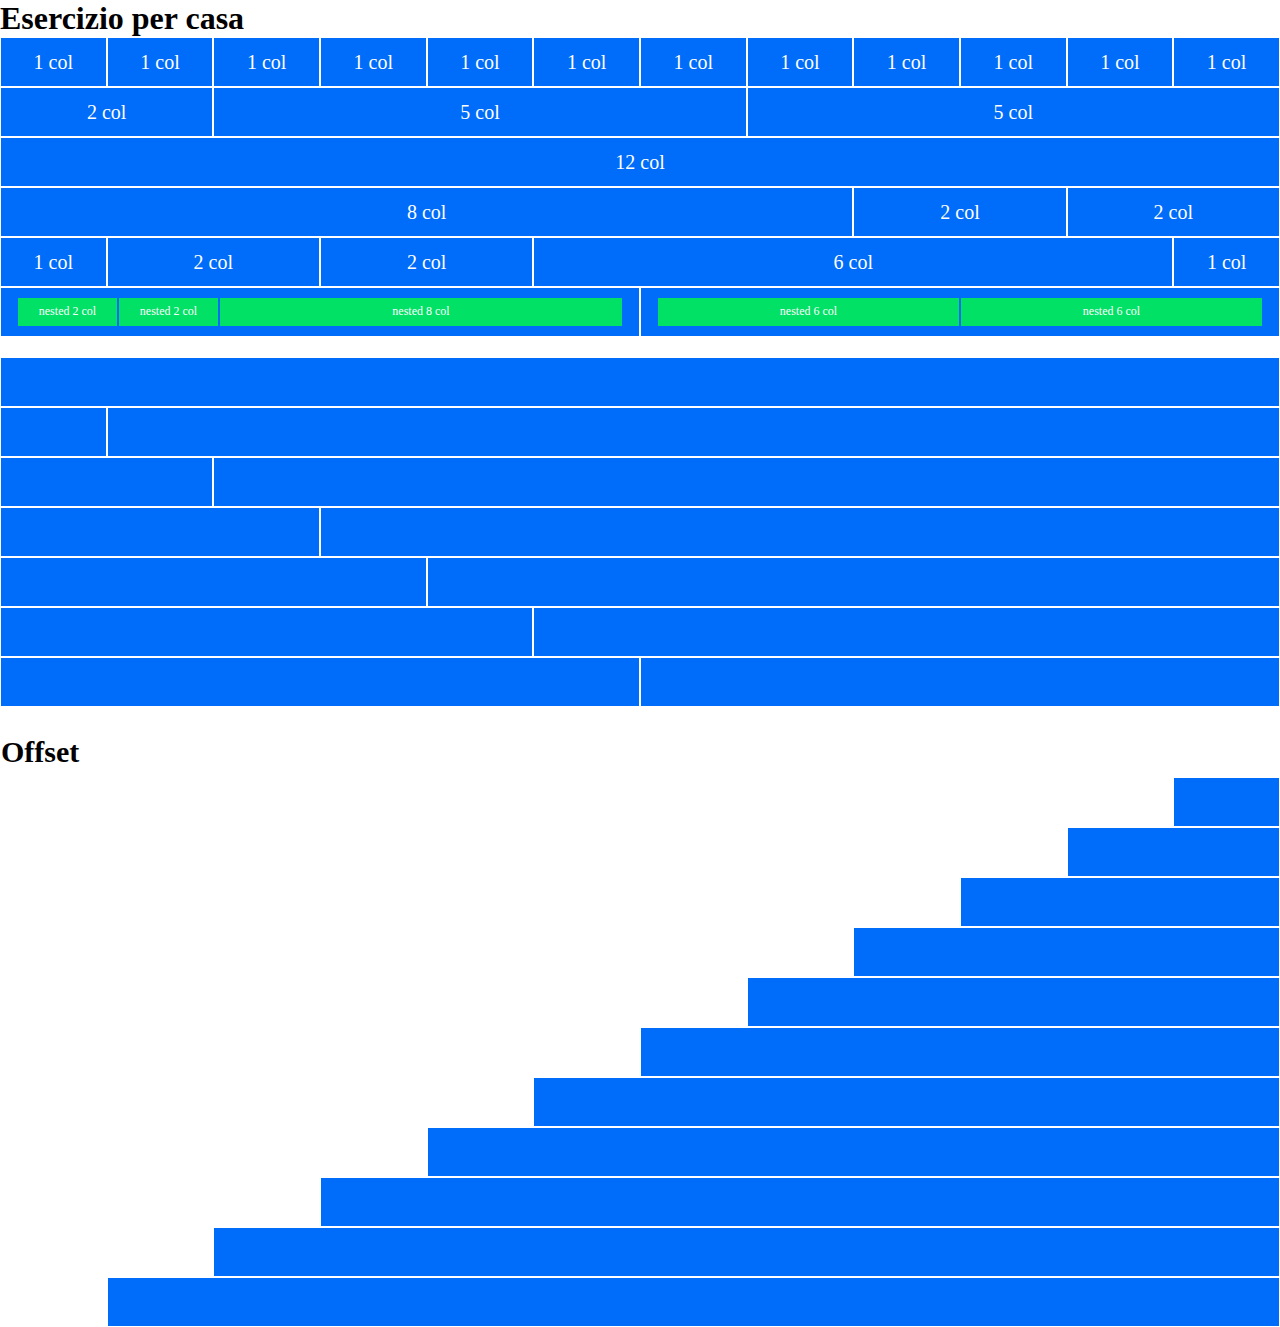
<file: index.html>
<!DOCTYPE html>
<html lang="en">

<head>
    <meta charset="UTF-8">
    <meta http-equiv="X-UA-Compatible" content="IE=edge">
    <meta name="viewport" content="width=device-width, initial-scale=1.0">
    <title>Document</title>
    <link rel="stylesheet" href="framework.css">
    <link rel="stylesheet" href="style.css">
</head>

<body>
    <div class="container">
        <h1>Esercizio per casa</h1>
        <div class="row">
            <div class="col-1">1 col</div>
            <div class="col-1">1 col</div>
            <div class="col-1">1 col</div>
            <div class="col-1">1 col</div>
            <div class="col-1">1 col</div>
            <div class="col-1">1 col</div>
            <div class="col-1">1 col</div>
            <div class="col-1">1 col</div>
            <div class="col-1">1 col</div>
            <div class="col-1">1 col</div>
            <div class="col-1">1 col</div>
            <div class="col-1">1 col</div>
        </div>

        <div class="row">
            <div class="col-2">2 col</div>
            <div class="col-5">5 col</div>
            <div class="col-5">5 col</div>
        </div>

        <div class="row">
            <div class="col-12">12 col</div>
        </div>

        <div class="row">
            <div class="col-8">8 col</div>
            <div class="col-2">2 col</div>
            <div class="col-2">2 col</div>
        </div>

        <div class="row">
            <div class="col-1">1 col</div>
            <div class="col-2">2 col</div>
            <div class="col-2">2 col</div>
            <div class="col-6">6 col</div>
            <div class="col-1">1 col</div>
        </div>

        <div class="row mb-20">
            <div class="col-6">
                <div class="container-small">
                    <div class="col-2 nested">nested 2 col</div>
                    <div class="col-2 nested">nested 2 col</div>
                    <div class="col-8 nested">nested 8 col</div>
                </div>
            </div>
            <div class="col-6">
                <div class="container-small">
                    <div class="col-6 nested">nested 6 col</div>
                    <div class="col-6 nested">nested 6 col</div>
                </div>
            </div>
        </div>

        <div class="row">
            <div class="col-12"></div>
        </div>
        <div class="row">
            <div class="col-1"></div>
            <div class="col-11"></div>
        </div>
        <div class="row">
            <div class="col-2"></div>
            <div class="col-10"></div>
        </div>
        <div class="row">
            <div class="col-3"></div>
            <div class="col-9"></div>
        </div>
        <div class="row">
            <div class="col-4"></div>
            <div class="col-8"></div>
        </div>
        <div class="row">
            <div class="col-5"></div>
            <div class="col-7"></div>
        </div>
        <div class="row mb-20">
            <div class="col-6"></div>
            <div class="col-6"></div>
        </div>

        <div class="row">
            <div class="col-12-title">
                <h2>Offset</h2>
            </div>
        </div>

        <div class="row offset">
            <div class="col-1"></div>
        </div>

        <div class="row offset">
            <div class="col-2"></div>
        </div>

        <div class="row offset">
            <div class="col-3"></div>
        </div>

        <div class="row offset">
            <div class="col-4"></div>
        </div>

        <div class="row offset">
            <div class="col-5"></div>
        </div>

        <div class="row offset">
            <div class="col-6"></div>
        </div>

        <div class="row offset">
            <div class="col-7"></div>
        </div>

        <div class="row offset">
            <div class="col-8"></div>
        </div>

        <div class="row offset">
            <div class="col-9"></div>
        </div>

        <div class="row offset">
            <div class="col-10"></div>
        </div>

        <div class="row offset">
            <div class="col-11"></div>
        </div>
    </div>

</body>

</html>
</file>
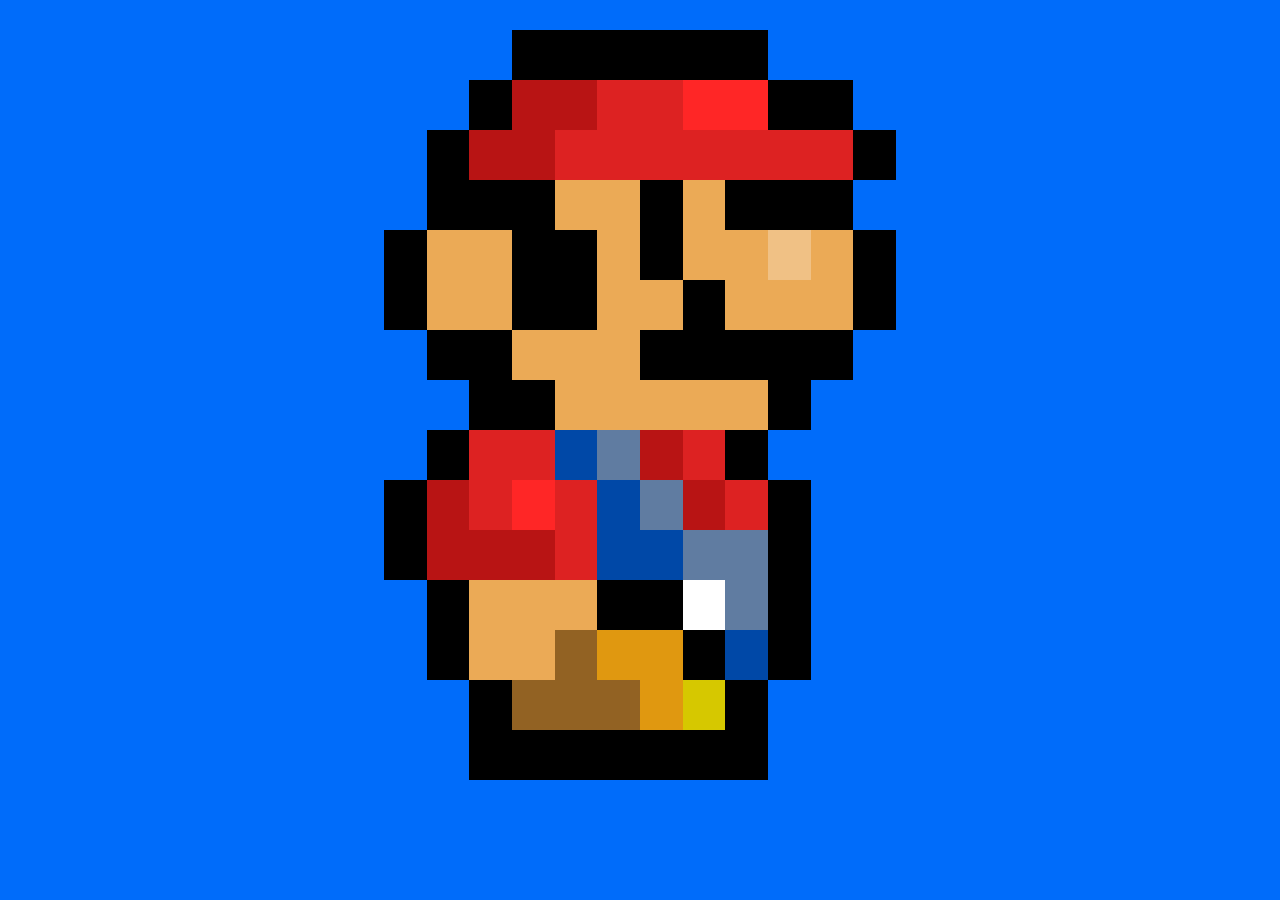
<file: bonus/index2.html>
<!DOCTYPE html>
<html lang="en">

<head>
    <meta charset="UTF-8">
    <meta http-equiv="X-UA-Compatible" content="IE=edge">
    <meta name="viewport" content="width=device-width, initial-scale=1.0">
    <title>Document</title>
    <link rel="stylesheet" href="framework2.css">
    <link rel="stylesheet" href="style2.css">
</head>

<body>
    <div class="container">
        <div class="row">
            <div class="col-1"></div>
            <div class="col-1"></div>
            <div class="col-1"></div>
            <div class="col-1 black"></div>
            <div class="col-1 black"></div>
            <div class="col-1 black"></div>
            <div class="col-1 black"></div>
            <div class="col-1 black"></div>
            <div class="col-1 black"></div>
            <div class="col-1"></div>
            <div class="col-1"></div>
            <div class="col-1"></div>
        </div>
        <div class="row">
            <div class="col-1"></div>
            <div class="col-1"></div>
            <div class="col-1 black"></div>
            <div class="col-1 darkred"></div>
            <div class="col-1 darkred"></div>
            <div class="col-1 lightred"></div>
            <div class="col-1 lightred"></div>
            <div class="col-1 brillred"></div>
            <div class="col-1 brillred"></div>
            <div class="col-1 black"></div>
            <div class="col-1 black"></div>
            <div class="col-1"></div>
        </div>
        <div class="row">
            <div class="col-1"></div>
            <div class="col-1 black"></div>
            <div class="col-1 darkred"></div>
            <div class="col-1 darkred"></div>
            <div class="col-1 lightred"></div>
            <div class="col-1 lightred"></div>
            <div class="col-1 lightred"></div>
            <div class="col-1 lightred"></div>
            <div class="col-1 lightred"></div>
            <div class="col-1 lightred"></div>
            <div class="col-1 lightred"></div>
            <div class="col-1 black"></div>
        </div>
        <div class="row">
            <div class="col-1"></div>
            <div class="col-1 black"></div>
            <div class="col-1 black"></div>
            <div class="col-1 black"></div>
            <div class="col-1 skin"></div>
            <div class="col-1 skin"></div>
            <div class="col-1 black"></div>
            <div class="col-1 skin"></div>
            <div class="col-1 black"></div>
            <div class="col-1 black"></div>
            <div class="col-1 black"></div>
            <div class="col-1"></div>
        </div>
        <div class="row">
            <div class="col-1 black"></div>
            <div class="col-1 skin"></div>
            <div class="col-1 skin"></div>
            <div class="col-1 black"></div>
            <div class="col-1 black"></div>
            <div class="col-1 skin"></div>
            <div class="col-1 black"></div>
            <div class="col-1 skin"></div>
            <div class="col-1 skin"></div>
            <div class="col-1 lighterskin"></div>
            <div class="col-1 skin"></div>
            <div class="col-1 black"></div>
        </div>
        <div class="row">
            <div class="col-1 black"></div>
            <div class="col-1 skin"></div>
            <div class="col-1 skin"></div>
            <div class="col-1 black"></div>
            <div class="col-1 black"></div>
            <div class="col-1 skin"></div>
            <div class="col-1 skin"></div>
            <div class="col-1 black"></div>
            <div class="col-1 skin"></div>
            <div class="col-1 skin"></div>
            <div class="col-1 skin"></div>
            <div class="col-1 black"></div>
        </div>
        <div class="row">
            <div class="col-1"></div>
            <div class="col-1 black"></div>
            <div class="col-1 black"></div>
            <div class="col-1 skin"></div>
            <div class="col-1 skin"></div>
            <div class="col-1 skin"></div>
            <div class="col-1 black"></div>
            <div class="col-1 black"></div>
            <div class="col-1 black"></div>
            <div class="col-1 black"></div>
            <div class="col-1 black"></div>
            <div class="col-1"></div>
        </div>
        <div class="row">
            <div class="col-1"></div>
            <div class="col-1"></div>
            <div class="col-1 black"></div>
            <div class="col-1 black"></div>
            <div class="col-1 skin"></div>
            <div class="col-1 skin"></div>
            <div class="col-1 skin"></div>
            <div class="col-1 skin"></div>
            <div class="col-1 skin"></div>
            <div class="col-1 black"></div>
            <div class="col-1"></div>
            <div class="col-1"></div>
        </div>
        <div class="row">
            <div class="col-1"></div>
            <div class="col-1 black"></div>
            <div class="col-1 lightred"></div>
            <div class="col-1 lightred"></div>
            <div class="col-1 darkblue"></div>
            <div class="col-1 darkerblue"></div>
            <div class="col-1 darkred"></div>
            <div class="col-1 lightred"></div>
            <div class="col-1 black"></div>
            <div class="col-1"></div>
            <div class="col-1"></div>
            <div class="col-1"></div>
        </div>
        <div class="row">
            <div class="col-1 black"></div>
            <div class="col-1 darkred"></div>
            <div class="col-1 lightred"></div>
            <div class="col-1 brillred"></div>
            <div class="col-1 lightred"></div>
            <div class="col-1 darkblue"></div>
            <div class="col-1 darkerblue"></div>
            <div class="col-1 darkred"></div>
            <div class="col-1 lightred"></div>
            <div class="col-1 black"></div>
            <div class="col-1"></div>
            <div class="col-1"></div>
        </div>
        <div class="row">
            <div class="col-1 black"></div>
            <div class="col-1 darkred"></div>
            <div class="col-1 darkred"></div>
            <div class="col-1 darkred"></div>
            <div class="col-1 lightred"></div>
            <div class="col-1 darkblue"></div>
            <div class="col-1 darkblue"></div>
            <div class="col-1 darkerblue"></div>
            <div class="col-1 darkerblue"></div>
            <div class="col-1 black"></div>
            <div class="col-1"></div>
            <div class="col-1"></div>
        </div>
        <div class="row">
            <div class="col-1"></div>
            <div class="col-1 black"></div>
            <div class="col-1 skin"></div>
            <div class="col-1 skin"></div>
            <div class="col-1 skin"></div>
            <div class="col-1 black"></div>
            <div class="col-1 black"></div>
            <div class="col-1 white"></div>
            <div class="col-1 darkerblue"></div>
            <div class="col-1 black"></div>
            <div class="col-1"></div>
            <div class="col-1"></div>
        </div>
        <div class="row">
            <div class="col-1"></div>
            <div class="col-1 black"></div>
            <div class="col-1 skin"></div>
            <div class="col-1 skin"></div>
            <div class="col-1 brown"></div>
            <div class="col-1 orange"></div>
            <div class="col-1 orange"></div>
            <div class="col-1 black"></div>
            <div class="col-1 darkblue"></div>
            <div class="col-1 black"></div>
            <div class="col-1"></div>
            <div class="col-1"></div>
        </div>
        <div class="row">
            <div class="col-1"></div>
            <div class="col-1"></div>
            <div class="col-1 black"></div>
            <div class="col-1 brown"></div>
            <div class="col-1 brown"></div>
            <div class="col-1 brown"></div>
            <div class="col-1 orange"></div>
            <div class="col-1 yellow"></div>
            <div class="col-1 black"></div>
            <div class="col-1"></div>
            <div class="col-1"></div>
            <div class="col-1"></div>
        </div>
        <div class="row">
            <div class="col-1"></div>
            <div class="col-1"></div>
            <div class="col-1 black"></div>
            <div class="col-1 black"></div>
            <div class="col-1 black"></div>
            <div class="col-1 black"></div>
            <div class="col-1 black"></div>
            <div class="col-1 black"></div>
            <div class="col-1 black"></div>
            <div class="col-1"></div>
            <div class="col-1"></div>
            <div class="col-1"></div>
        </div>
    </div>
</body>

</html>
</file>
<file: framework.css>
* {
    margin: 0;
    padding: 0;
    box-sizing: border-box;
}

.container {
    width: 100%;
}

.row {
    display: flex;
    flex-direction: row;
    flex-wrap: wrap;
}

.mb-20 {
    margin-bottom: 20px;
}

[class*="col-"] {
    flex: 0 0 auto;
}

.col {
    flex-grow: 1;
    flex-basis: 0;
    max-width: 100%;
}

.col-1 {
    flex-basis: calc((100% / 12) * 1);
    max-width: calc((100% / 12) * 1);
}

.col-2 {
    flex-basis: calc((100% / 12) * 2);
    max-width: calc((100% / 12) * 2);
}

.col-3 {
    flex-basis: calc((100% / 12) * 3);
    max-width: calc((100% / 12) * 3);
}

.col-4 {
    flex-basis: calc((100% / 12) * 4);
    max-width: calc((100% / 12) * 4);
}

.col-5 {
    flex-basis: calc((100% / 12) * 5);
    max-width: calc((100% / 12) * 5);
}

.col-6 {
    flex-basis: calc((100% / 12) * 6);
    max-width: calc((100% / 12) * 6);
}

.col-7 {
    flex-basis: calc((100% / 12) * 7);
    max-width: calc((100% / 12) * 7);
}

.col-8 {
    flex-basis: calc((100% / 12) * 8);
    max-width: calc((100% / 12) * 8);
}

.col-9 {
    flex-basis: calc((100% / 12) * 9);
    max-width: calc((100% / 12) * 9);
}

.col-10 {
    flex-basis: calc((100% / 12) * 10);
    max-width: calc((100% / 12) * 10);
}

.col-11 {
    flex-basis: calc((100% / 12) * 11);
    max-width: calc((100% / 12) * 11);
}

.col-12 {
    flex-basis: calc((100% / 12) * 12);
    max-width: calc((100% / 12) * 12);
}

.col-offset-1 {
    margin-left: calc((100% / 12) * 1);
}

.col-offset-2 {
    margin-left: calc((100% / 12) * 2);
}

.col-offset-3 {
    margin-left: calc((100% / 12) * 3);
}

.col-offset-4 {
    margin-left: calc((100% / 12) * 4);
}

.col-offset-5 {
    margin-left: calc((100% / 12) * 5);
}

.col-offset-6 {
    margin-left: calc((100% / 12) * 6);
}

.col-offset-7 {
    margin-left: calc((100% / 12) * 7);
}

.col-offset-8 {
    margin-left: calc((100% / 12) * 8);
}

.col-offset-9 {
    margin-left: calc((100% / 12) * 9);
}

.col-offset-10 {
    margin-left: calc((100% / 12) * 10);
}

.col-offset-11 {
    margin-left: calc((100% / 12) * 11);
}

.col-offset-12 {
    margin-left: calc((100% / 12) * 12);
}
</file>
<file: style.css>
[class^="col"] {
    background-color: #006CFA;
    border: 1px solid white;
    height: 50px;
    display: flex;
    justify-content: center;
    align-items: center;
    color: white;
    font-size: 20px;
}

.container-small {
    width: 95%;
    height: 80%;
    display: flex;
    align-items: center;
}

.nested {
    border: 1px solid #006CFA;
    color: white;
    font-size: 12px;
    background-color: #00E165;
    height: 80%;
}

.col-12-title {
    background-color: transparent;
    color: black;
}

.offset {
    justify-content: flex-end;
}
</file>
<file: bonus/framework2.css>
* {
    margin: 0;
    padding: 0;
    box-sizing: border-box;
}

.container {
    width: 100%;
}

.row {
    display: flex;
    flex-direction: row;
    flex-wrap: wrap;
}

.mb-20 {
    margin-bottom: 20px;
}

[class*="col-"] {
    flex: 0 0 auto;
}

.col {
    flex-grow: 1;
    flex-basis: 0;
    max-width: 100%;
}

.col-1 {
    flex-basis: calc((100% / 12) * 1);
    max-width: calc((100% / 12) * 1);
}

.col-2 {
    flex-basis: calc((100% / 12) * 2);
    max-width: calc((100% / 12) * 2);
}

.col-3 {
    flex-basis: calc((100% / 12) * 3);
    max-width: calc((100% / 12) * 3);
}

.col-4 {
    flex-basis: calc((100% / 12) * 4);
    max-width: calc((100% / 12) * 4);
}

.col-5 {
    flex-basis: calc((100% / 12) * 5);
    max-width: calc((100% / 12) * 5);
}

.col-6 {
    flex-basis: calc((100% / 12) * 6);
    max-width: calc((100% / 12) * 6);
}

.col-7 {
    flex-basis: calc((100% / 12) * 7);
    max-width: calc((100% / 12) * 7);
}

.col-8 {
    flex-basis: calc((100% / 12) * 8);
    max-width: calc((100% / 12) * 8);
}

.col-9 {
    flex-basis: calc((100% / 12) * 9);
    max-width: calc((100% / 12) * 9);
}

.col-10 {
    flex-basis: calc((100% / 12) * 10);
    max-width: calc((100% / 12) * 10);
}

.col-11 {
    flex-basis: calc((100% / 12) * 11);
    max-width: calc((100% / 12) * 11);
}

.col-12 {
    flex-basis: calc((100% / 12) * 12);
    max-width: calc((100% / 12) * 12);
}

.col-offset-1 {
    margin-left: calc((100% / 12) * 1);
}

.col-offset-2 {
    margin-left: calc((100% / 12) * 2);
}

.col-offset-3 {
    margin-left: calc((100% / 12) * 3);
}

.col-offset-4 {
    margin-left: calc((100% / 12) * 4);
}

.col-offset-5 {
    margin-left: calc((100% / 12) * 5);
}

.col-offset-6 {
    margin-left: calc((100% / 12) * 6);
}

.col-offset-7 {
    margin-left: calc((100% / 12) * 7);
}

.col-offset-8 {
    margin-left: calc((100% / 12) * 8);
}

.col-offset-9 {
    margin-left: calc((100% / 12) * 9);
}

.col-offset-10 {
    margin-left: calc((100% / 12) * 10);
}

.col-offset-11 {
    margin-left: calc((100% / 12) * 11);
}

.col-offset-12 {
    margin-left: calc((100% / 12) * 12);
}
</file>
<file: bonus/style2.css>
[class^="col"] {
    background-color: #006CFA;
    height: 50px;
    display: flex;
}

body {
    background-color: #006CFA;
}

.container {
    width: 40%;
    margin: 30px auto
}

.black {
    background-color: black;
}

.darkred {
    background-color: #b81414;
}

.lightred {
    background-color: #dd2222;
}

.brillred {
    background-color: #ff2626;
}

.skin {
    background-color: #ebaa56;
}

.lighterskin {
    background-color: #f0c185;
}

.brown {
    background-color: rgb(146, 98, 35);
}

.orange {
    background-color: rgb(224, 152, 16);
}

.yellow {
    background-color: rgb(214, 200, 0);
}

.white {
    background-color: white;
}

.darkblue {
    background-color: #0048a7;
}

.darkerblue {
    background-color: #607ca1;
}
</file>
